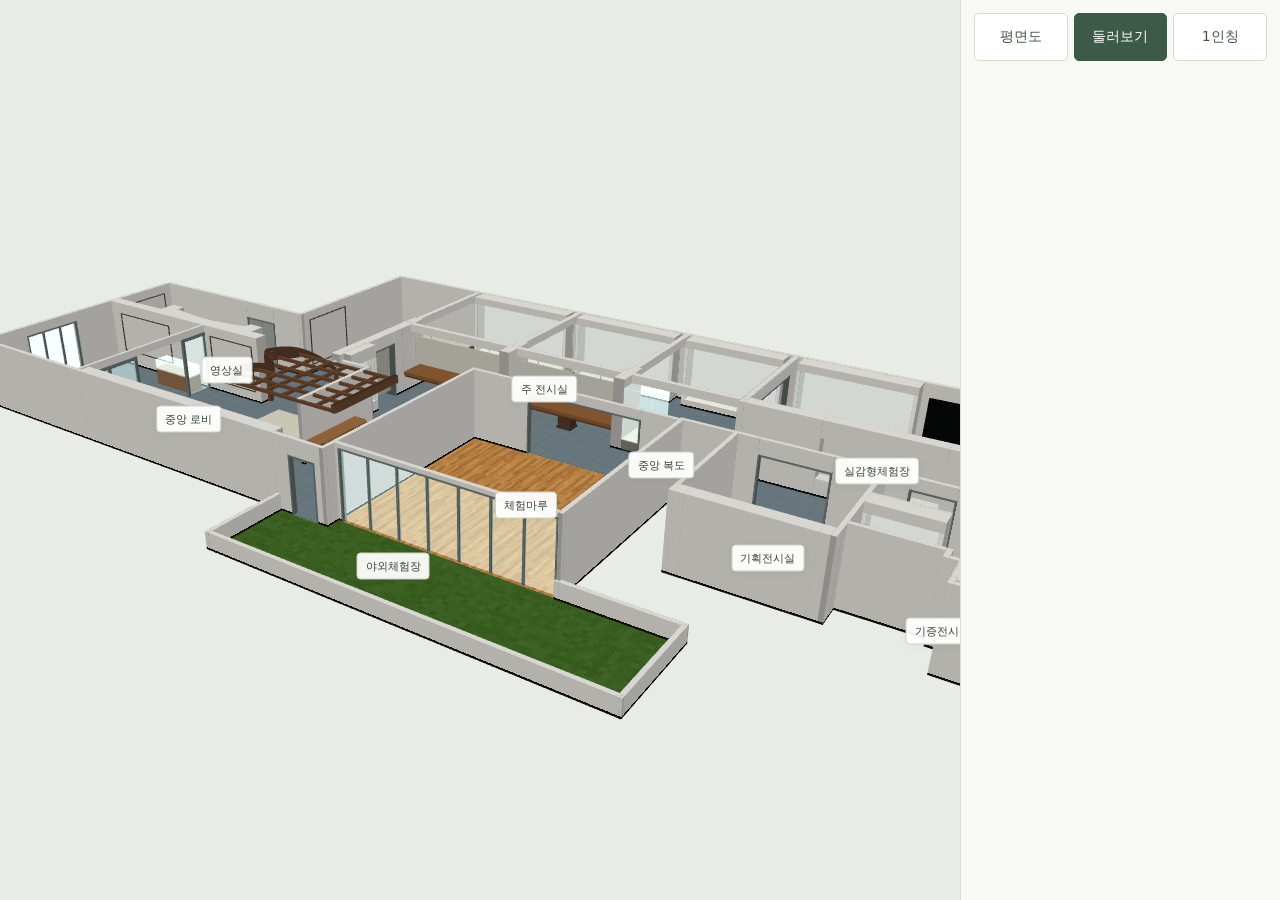
<file: index.html>
<!doctype html>
<html lang="ko" data-theme="light"><head><meta charset="utf-8"><meta name="viewport" content="width=device-width,initial-scale=1,viewport-fit=cover"><title>부천활박물관 PBL x 컴퓨터 그래픽스 TEAM2</title><link rel="stylesheet" href="style.css?v=point-navigation-20261030"></head>
<body><main class="app"><section class="stage"><div class="viewport"><canvas id="cv" tabindex="0" aria-label="박물관 구조 모델. PC: WASD 이동, 방향키 회전, 휠 확대 축소"></canvas><div id="labels"></div><div id="error" role="alert" hidden></div></div></section>
<aside><nav class="mode-nav" aria-label="관람 방식"><button type="button" data-navigation="plan" aria-pressed="false">평면도</button><button type="button" data-navigation="orbit" class="active" aria-pressed="true">둘러보기</button><button type="button" data-navigation="interior" aria-pressed="false">1인칭</button></nav><section id="exhibit-info" aria-label="전시물 설명"></section></aside></main>
<script src="demo.js"></script><script src="layout.js"></script><script src="details.js?v=20261029-floor3"></script><script src="geometry.js?v=20261029-floor3"></script><script src="surfaces.js"></script><script src="collision.js"></script><script src="controls.js?v=20261030-points"></script><script src="mobile-controls.js?v=20261030-points"></script><script src="assets/textures/texture-assets.js"></script><script src="materials.js?v=20261029-floor3"></script><script src="pathfinding.js"></script><script src="navigation-points.js"></script><script src="directional-navigation.js"></script><script src="point-navigation.js"></script><script src="viewer.js?v=20261030-points"></script></body></html>
</file>
<file: style.css>
:root{color-scheme:light;font-family:system-ui,'Malgun Gothic',sans-serif;color:#273631;background:#e8ece7;--d-canvas:#e8ece7;--ui-font:max(14px,1.05vw);--ui-height:max(48px,5vh);--ui-gap:max(6px,.45vw);--panel-space:max(8px,1vw)}*{box-sizing:border-box}body{margin:0}.app{display:grid;grid-template-columns:minmax(0,3fr) minmax(0,1fr);height:100vh;height:100dvh}.stage{display:flex;flex-direction:column;min-width:0;min-height:0}.viewport{flex:1;position:relative;min-height:0;overflow:hidden}canvas{width:100%;height:100%;display:block;position:absolute;inset:0;outline:none;cursor:default}canvas:focus-visible{outline:2px solid #6c826e;outline-offset:-3px}#labels{position:absolute;inset:0;pointer-events:none}.room-label{position:absolute;transform:translate(-50%,-50%);background:#fffffff0;padding:5px 8px;border:1px solid #cad1c4;border-radius:4px;font-size:11px;white-space:nowrap;color:#364339;box-shadow:0 2px 8px #2438280c}aside{background:#f8f9f4;border-left:1px solid #d8ded1;padding:var(--panel-space);overflow:auto;display:flex;flex-direction:column;min-width:0;min-height:0;container-type:inline-size}.mode-nav{width:100%;align-self:center;display:grid;grid-template-columns:repeat(3,minmax(0,1fr));gap:var(--ui-gap)}.mode-nav button{font:inherit;font-size:var(--ui-font);line-height:1.4;white-space:nowrap;text-align:center;border:1px solid #d4dcce;border-radius:5px;background:#fff;padding:max(10px,1vh) max(4px,.3vw);color:#435244;cursor:pointer;min-height:var(--ui-height)}.mode-nav button:hover{border-color:#7d947e}.mode-nav button.active{background:#3d5948;color:white;border-color:#3d5948}button:focus-visible{outline:2px solid #4a7154;outline-offset:2px}#exhibit-info{flex:1;min-height:0;margin-top:var(--panel-space)}#error{position:absolute;inset:30%;background:#fff;padding:20px;color:#963a32}.mobile-hud{display:none}
.mobile-input{overscroll-behavior:none}.mobile-input .app{height:100dvh}.mobile-input .stage{min-height:0}.mobile-input canvas{touch-action:none}.mobile-input aside{padding:var(--panel-space);padding-top:max(var(--panel-space),env(safe-area-inset-top));padding-bottom:max(var(--panel-space),env(safe-area-inset-bottom))}.mobile-input .mode-nav{width:100%;margin:0}.mobile-input #exhibit-info:empty{display:none}.mobile-input #exhibit-info:not(:empty){overflow:auto;overflow-wrap:anywhere}.mobile-input.touch-navigation .mobile-hud{display:block;position:absolute;inset:0;pointer-events:none;z-index:5}.mobile-stick{position:absolute;left:calc(20px + env(safe-area-inset-left));bottom:calc(24px + env(safe-area-inset-bottom));width:112px;height:112px;border-radius:50%;background:#ffffff70;border:2px solid #526c5c99;pointer-events:auto;touch-action:none;user-select:none;display:grid;place-items:center}.mobile-stick[hidden]{display:none}.stick-knob{position:absolute;width:44px;height:44px;border-radius:50%;background:#486651cc;box-shadow:0 2px 6px #0002;pointer-events:none}.stick-label{position:absolute;bottom:5px;font-size:10px;color:#344e3c;pointer-events:none}.mobile-input .room-label{font-size:max(12px,.75vw);padding:max(4px,.3vh) max(6px,.45vw)}@media(orientation:landscape) and (max-height:550px){.mobile-input .mobile-stick{width:96px;height:96px;bottom:calc(20px + env(safe-area-inset-bottom))}}
.room-label{font-family:inherit;line-height:normal}.room-label:not(:disabled){pointer-events:auto;cursor:pointer;touch-action:manipulation}.room-label:not(:disabled):hover{border-color:#47634e;background:#fff}.room-label:disabled{opacity:1;pointer-events:none}
#waypoints{position:absolute;inset:0;pointer-events:none;z-index:4}#waypoints[hidden]{display:none}.waypoint{position:absolute;transform:translate(-50%,-50%);width:38px;height:20px;border:3px solid #ffffffe6;border-radius:50%;background:#ffffff20;box-shadow:0 1px 4px #0006;pointer-events:auto;cursor:pointer;padding:0}.waypoint[hidden]{display:none}.waypoint:hover,.waypoint:focus-visible{background:#ffffffa0;border-color:#fff}
.ground-cursor{position:absolute;transform:translate(-50%,-50%);width:30px;height:16px;border:2px solid white;border-radius:50%;background:#ffffff25;box-shadow:0 1px 4px #0006;pointer-events:none;z-index:4}.ground-cursor[hidden]{display:none}

/* 모든 플랫폼 공통 75:25. 좁은 패널은 내부 버튼만 세로 배치한다. */
@container (max-width:180px){.mode-nav{grid-template-columns:minmax(0,1fr)}.mode-nav button{font-size:var(--ui-font);white-space:normal;overflow-wrap:anywhere;padding:max(10px,1vh) 2px}}

.mobile-panel-toggle{display:none}
.mobile-input .mobile-panel-toggle{display:grid;place-items:center;position:fixed;right:env(safe-area-inset-right,0px);top:50%;transform:translateY(-50%);z-index:20;width:max(48px,2.6vw);height:max(64px,5vh);padding:0;border:1px solid #b6c4b7;border-right:0;border-radius:10px 0 0 10px;background:#f8f9f4f2;color:#3d5948;font:max(32px,2vw)/1 system-ui;box-shadow:-2px 2px 8px #24382818;touch-action:manipulation;cursor:pointer}
.mobile-input.panel-hidden .app{grid-template-columns:minmax(0,1fr)}
.mobile-input.panel-hidden aside{display:none}
.mobile-input:not(.panel-hidden) .mobile-panel-toggle{right:25%}
#navigation-points{position:absolute;inset:0;pointer-events:none;z-index:5}#navigation-points[hidden]{display:none}.navigation-point{position:absolute;transform:translate(-50%,-50%);width:44px;height:26px;border:3px solid #fffffff0;border-radius:50%;background:#ffffff25;box-shadow:0 1px 5px #0007;pointer-events:auto;cursor:pointer;padding:0;touch-action:manipulation}.navigation-point:hover,.navigation-point:focus-visible{background:#bfe7c9bb;border-color:#fff}.navigation-point[hidden]{display:none}

/* 임시 이동점 검토: 평면도에만 번호를 표시하고 지도 조작을 가로채지 않는다. */
#navigation-points.point-review .navigation-point{width:22px;height:22px;border:1px solid #fff;border-radius:50%;background:#b73525;color:#fff;font:700 11px/20px sans-serif;box-shadow:0 1px 3px #0006;pointer-events:none;opacity:1}

.direction-pad{--move-key:clamp(56px,5vmin,80px);--move-gap:clamp(6px,.6vmin,10px);position:absolute;z-index:8;left:50%;bottom:calc(clamp(16px,3vh,32px) + env(safe-area-inset-bottom,0px));transform:translateX(-50%);display:grid;grid-template-columns:repeat(3,var(--move-key));grid-template-rows:repeat(2,var(--move-key));gap:var(--move-gap);touch-action:manipulation}.direction-pad[hidden]{display:none}.direction-pad button{width:var(--move-key);height:var(--move-key);min-width:56px;min-height:56px;padding:0;border:1px solid #fff9;border-radius:12px;background:#284d40e8;color:white;font:700 calc(var(--move-key) * .52)/1 sans-serif;box-shadow:0 2px 8px #0003;touch-action:manipulation;cursor:pointer}.direction-pad button[data-direction=forward]{grid-column:2}.direction-pad button[data-direction=left]{grid-column:1;grid-row:2}.direction-pad button[data-direction=back]{grid-column:2;grid-row:2}.direction-pad button[data-direction=right]{grid-column:3;grid-row:2}.direction-pad button:disabled{opacity:.3;cursor:default}.direction-pad button:active:not(:disabled){background:#658f76}.direction-pad button:focus-visible{outline:3px solid #eac459;outline-offset:2px}

.ground-rings{position:absolute;inset:0;width:100%;height:100%;overflow:hidden;pointer-events:none}.ground-rings path{fill:#ffffff18;stroke:#fffffff0;stroke-width:2.5;stroke-linejoin:round;pointer-events:none}
</file>
